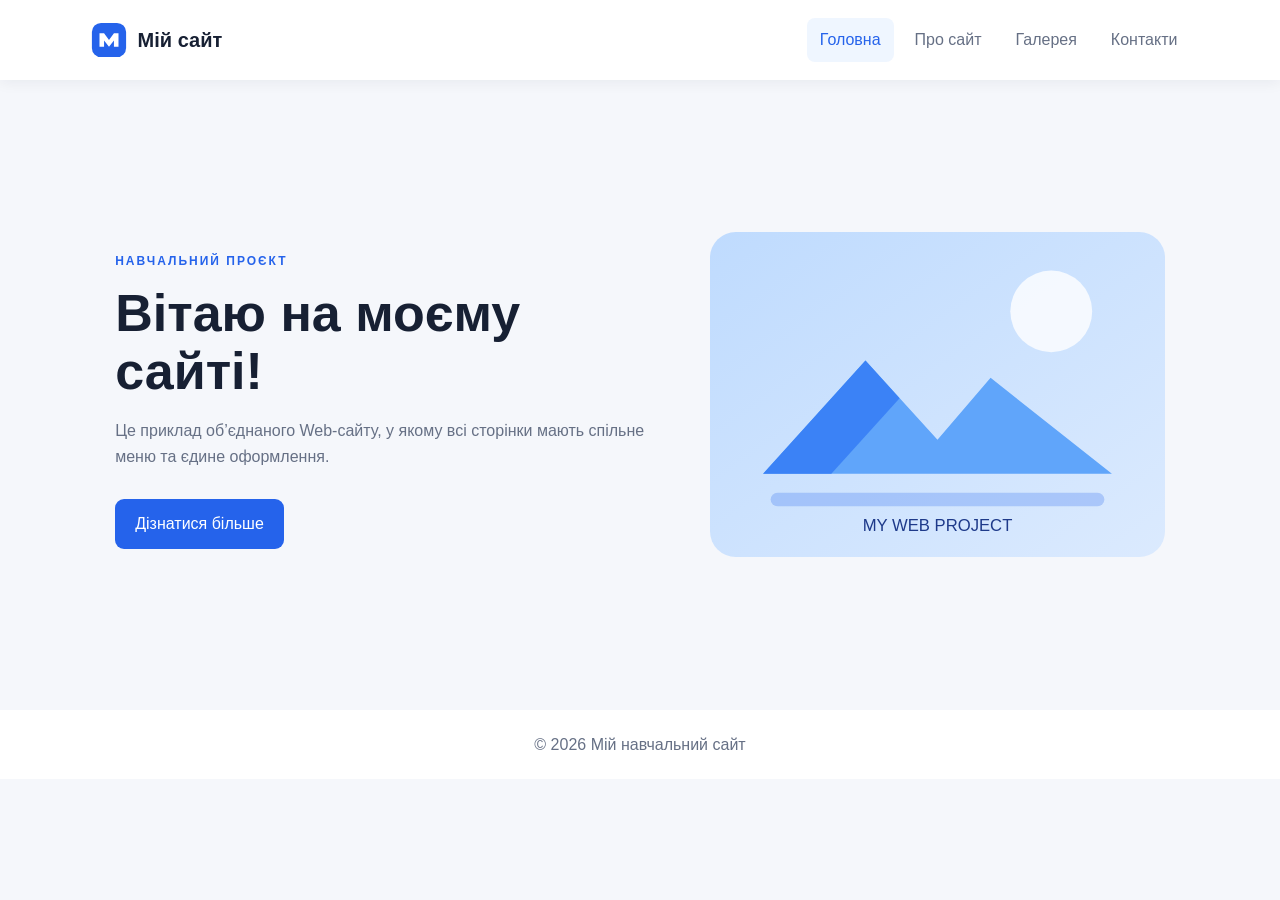
<file: index.html>
<!DOCTYPE html>
<html lang="uk">
<head>
  <meta charset="UTF-8">
  <meta name="viewport" content="width=device-width, initial-scale=1.0">
  <title>Мій сайт — Головна</title>
  <link rel="stylesheet" href="css/style.css">
  <script src="js/script.js" defer></script>
</head>
<body>
  <header class="header">
    <a class="brand" href="index.html"><img src="images/logo.svg" alt="Логотип" class="logo"> Мій сайт</a>
    <nav>
      <a class="active" href="index.html">Головна</a>
      <a href="about.html">Про сайт</a>
      <a href="gallery.html">Галерея</a>
      <a href="contacts.html">Контакти</a>
    </nav>
  </header>
  <main class="hero">
    <div class="hero-text">
      <p class="eyebrow">Навчальний проєкт</p>
      <h1>Вітаю на моєму сайті!</h1>
      <p>Це приклад об’єднаного Web-сайту, у якому всі сторінки мають спільне меню та єдине оформлення.</p>
      <a class="button" href="about.html">Дізнатися більше</a>
    </div>
    <img class="hero-image" src="images/photo1.svg" alt="Ілюстрація для сайту">
  </main>
  <footer>© 2026 Мій навчальний сайт</footer>
</body>
</html>
</file>
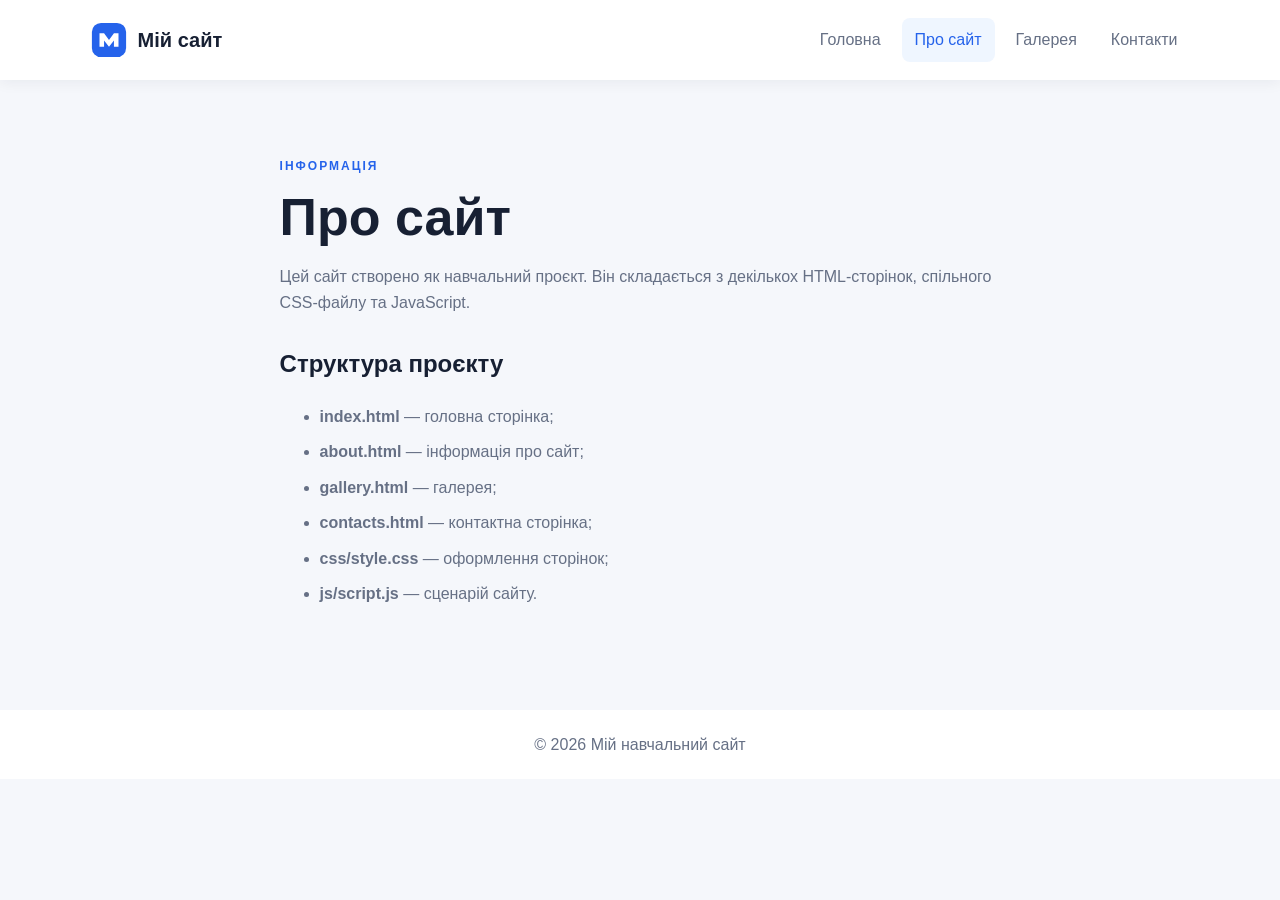
<file: about.html>
<!DOCTYPE html>
<html lang="uk">
<head>
  <meta charset="UTF-8">
  <meta name="viewport" content="width=device-width, initial-scale=1.0">
  <title>Про сайт</title>
  <link rel="stylesheet" href="css/style.css">
  <script src="js/script.js" defer></script>
</head>
<body>
  <header class="header">
    <a class="brand" href="index.html"><img src="images/logo.svg" alt="Логотип" class="logo"> Мій сайт</a>
    <nav>
      <a href="index.html">Головна</a>
      <a class="active" href="about.html">Про сайт</a>
      <a href="gallery.html">Галерея</a>
      <a href="contacts.html">Контакти</a>
    </nav>
  </header>
  <main class="content">
    <p class="eyebrow">Інформація</p>
    <h1>Про сайт</h1>
    <p>Цей сайт створено як навчальний проєкт. Він складається з декількох HTML-сторінок, спільного CSS-файлу та JavaScript.</p>
    <h2>Структура проєкту</h2>
    <ul>
      <li><strong>index.html</strong> — головна сторінка;</li>
      <li><strong>about.html</strong> — інформація про сайт;</li>
      <li><strong>gallery.html</strong> — галерея;</li>
      <li><strong>contacts.html</strong> — контактна сторінка;</li>
      <li><strong>css/style.css</strong> — оформлення сторінок;</li>
      <li><strong>js/script.js</strong> — сценарій сайту.</li>
    </ul>
  </main>
  <footer>© 2026 Мій навчальний сайт</footer>
</body>
</html>
</file>
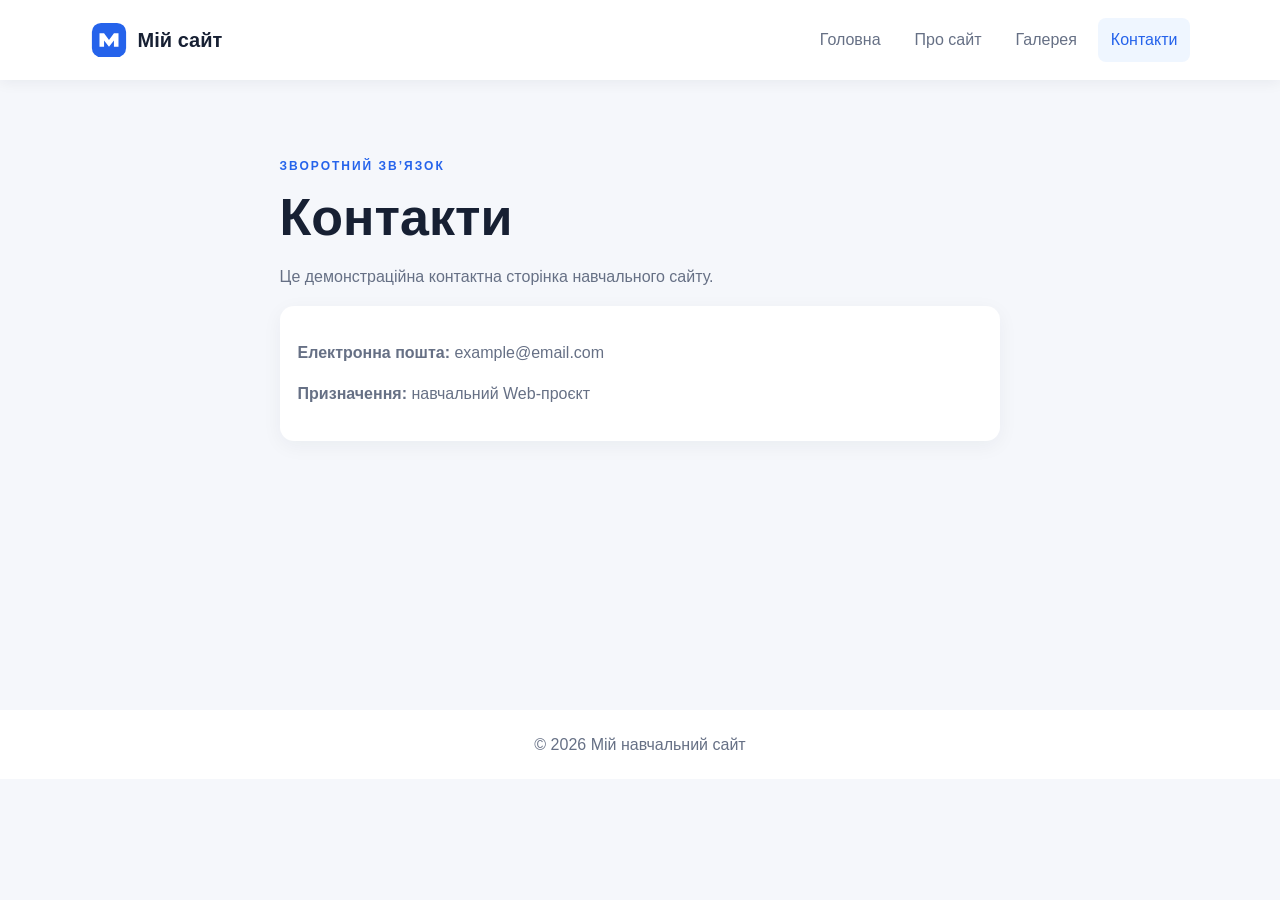
<file: contacts.html>
<!DOCTYPE html>
<html lang="uk">
<head>
  <meta charset="UTF-8">
  <meta name="viewport" content="width=device-width, initial-scale=1.0">
  <title>Контакти</title>
  <link rel="stylesheet" href="css/style.css">
  <script src="js/script.js" defer></script>
</head>
<body>
  <header class="header">
    <a class="brand" href="index.html"><img src="images/logo.svg" alt="Логотип" class="logo"> Мій сайт</a>
    <nav>
      <a href="index.html">Головна</a>
      <a href="about.html">Про сайт</a>
      <a href="gallery.html">Галерея</a>
      <a class="active" href="contacts.html">Контакти</a>
    </nav>
  </header>
  <main class="content">
    <p class="eyebrow">Зворотний зв’язок</p>
    <h1>Контакти</h1>
    <p>Це демонстраційна контактна сторінка навчального сайту.</p>
    <div class="contact-card">
      <p><strong>Електронна пошта:</strong> example@email.com</p>
      <p><strong>Призначення:</strong> навчальний Web-проєкт</p>
    </div>
  </main>
  <footer>© 2026 Мій навчальний сайт</footer>
</body>
</html>
</file>
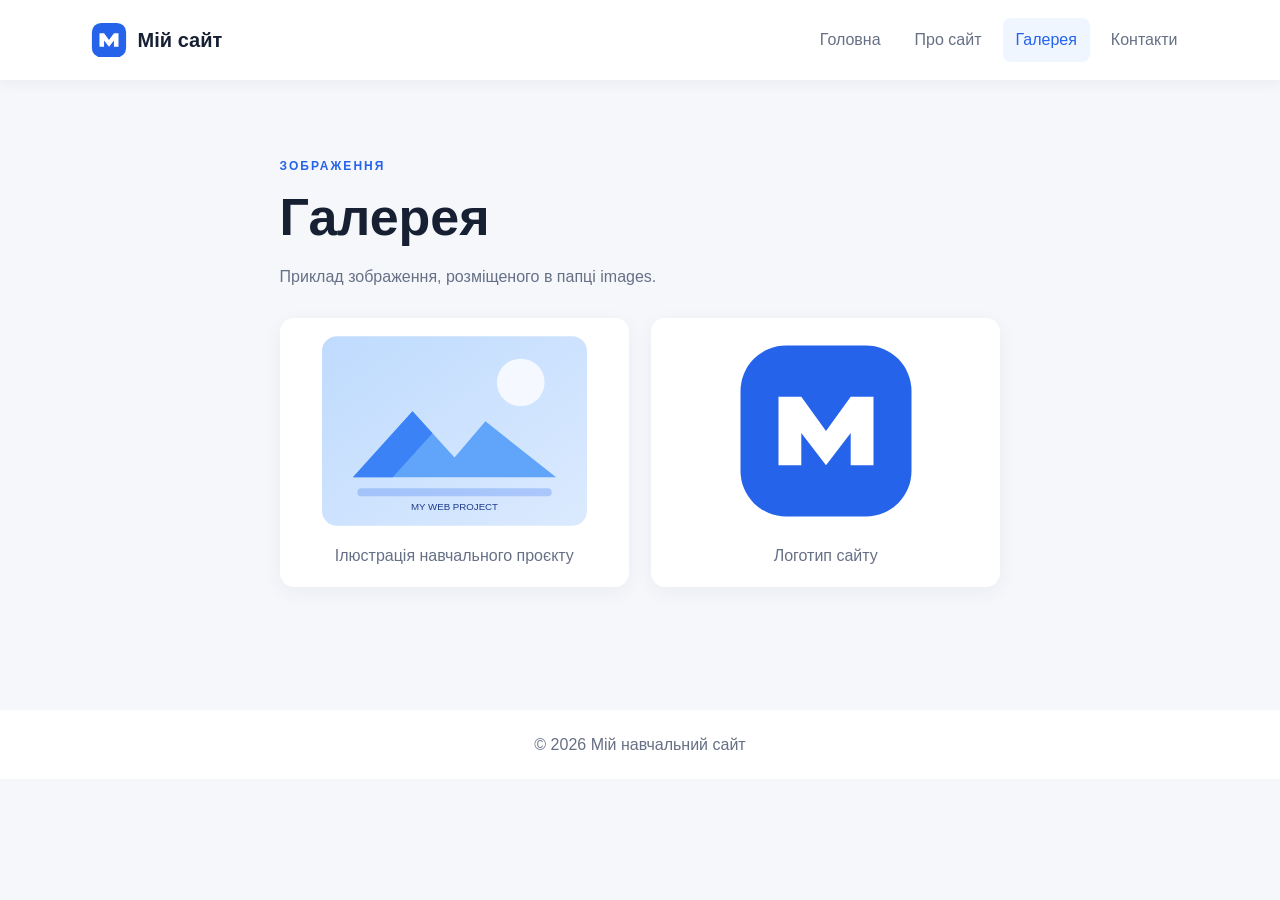
<file: gallery.html>
<!DOCTYPE html>
<html lang="uk">
<head>
  <meta charset="UTF-8">
  <meta name="viewport" content="width=device-width, initial-scale=1.0">
  <title>Галерея</title>
  <link rel="stylesheet" href="css/style.css">
  <script src="js/script.js" defer></script>
</head>
<body>
  <header class="header">
    <a class="brand" href="index.html"><img src="images/logo.svg" alt="Логотип" class="logo"> Мій сайт</a>
    <nav>
      <a href="index.html">Головна</a>
      <a href="about.html">Про сайт</a>
      <a class="active" href="gallery.html">Галерея</a>
      <a href="contacts.html">Контакти</a>
    </nav>
  </header>
  <main class="content">
    <p class="eyebrow">Зображення</p>
    <h1>Галерея</h1>
    <p>Приклад зображення, розміщеного в папці images.</p>
    <div class="gallery">
      <figure><img src="images/photo1.svg" alt="Абстрактна ілюстрація"><figcaption>Ілюстрація навчального проєкту</figcaption></figure>
      <figure><img src="images/logo.svg" alt="Логотип сайту"><figcaption>Логотип сайту</figcaption></figure>
    </div>
  </main>
  <footer>© 2026 Мій навчальний сайт</footer>
</body>
</html>
</file>
<file: css/style.css>
* { box-sizing: border-box; }
:root { --ink: #172033; --muted: #667085; --accent: #2563eb; --paper: #f5f7fb; }
body { margin: 0; font-family: Arial, sans-serif; color: var(--ink); background: var(--paper); line-height: 1.6; }
.header { display: flex; align-items: center; justify-content: space-between; gap: 24px; padding: 18px 7%; background: #fff; box-shadow: 0 2px 14px #17203310; }
.brand { display: flex; align-items: center; gap: 10px; color: var(--ink); text-decoration: none; font-weight: 700; font-size: 20px; }
.logo { width: 38px; height: 38px; }
nav { display: flex; flex-wrap: wrap; gap: 8px; }
nav a { color: var(--muted); text-decoration: none; padding: 9px 13px; border-radius: 8px; }
nav a:hover, nav a.active { color: var(--accent); background: #eff6ff; }
.hero { min-height: 70vh; display: grid; grid-template-columns: 1.1fr .9fr; align-items: center; gap: 40px; padding: 70px 9%; }
.hero-text { max-width: 580px; }
h1 { font-size: clamp(32px, 5vw, 52px); line-height: 1.12; margin: 8px 0 18px; }
h2 { margin-top: 30px; }
p { color: var(--muted); }
.eyebrow { color: var(--accent); text-transform: uppercase; letter-spacing: 2px; font-size: 12px; font-weight: 700; }
.button { display: inline-block; margin-top: 14px; padding: 12px 20px; color: white; background: var(--accent); border-radius: 9px; text-decoration: none; }
.hero-image { width: 100%; max-width: 480px; justify-self: center; }
.content { max-width: 900px; min-height: 70vh; margin: auto; padding: 65px 7%; }
.content li { margin: 10px 0; color: var(--muted); }
.gallery { display: grid; grid-template-columns: repeat(auto-fit, minmax(220px, 1fr)); gap: 22px; margin-top: 28px; }
figure, .contact-card { margin: 0; padding: 18px; background: #fff; border-radius: 14px; box-shadow: 0 5px 20px #1720330d; }
figure img { width: 100%; height: 190px; object-fit: contain; }
figcaption { color: var(--muted); text-align: center; padding-top: 10px; }
footer { padding: 22px; text-align: center; color: var(--muted); background: #fff; }
@media (max-width: 700px) { .header { align-items: flex-start; flex-direction: column; } .hero { grid-template-columns: 1fr; padding-top: 45px; } .hero-image { max-width: 320px; } }
</file>
